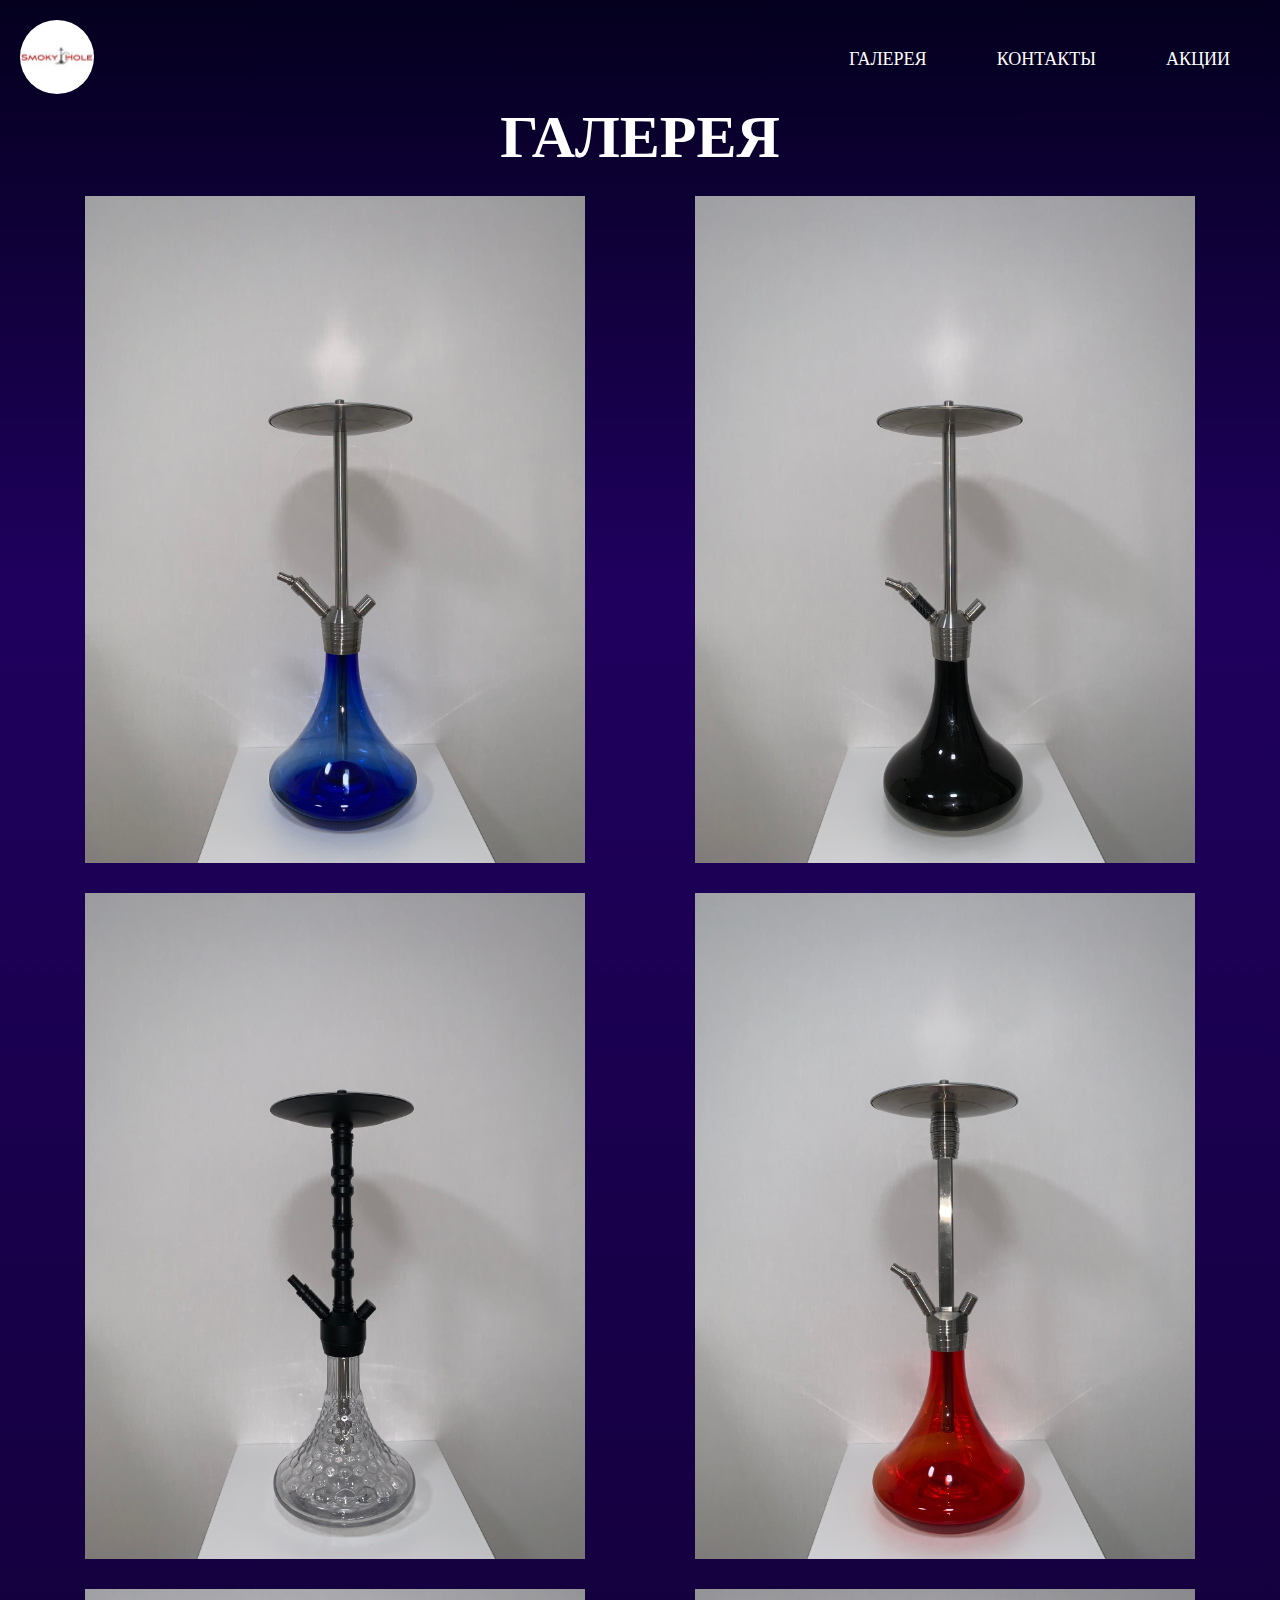
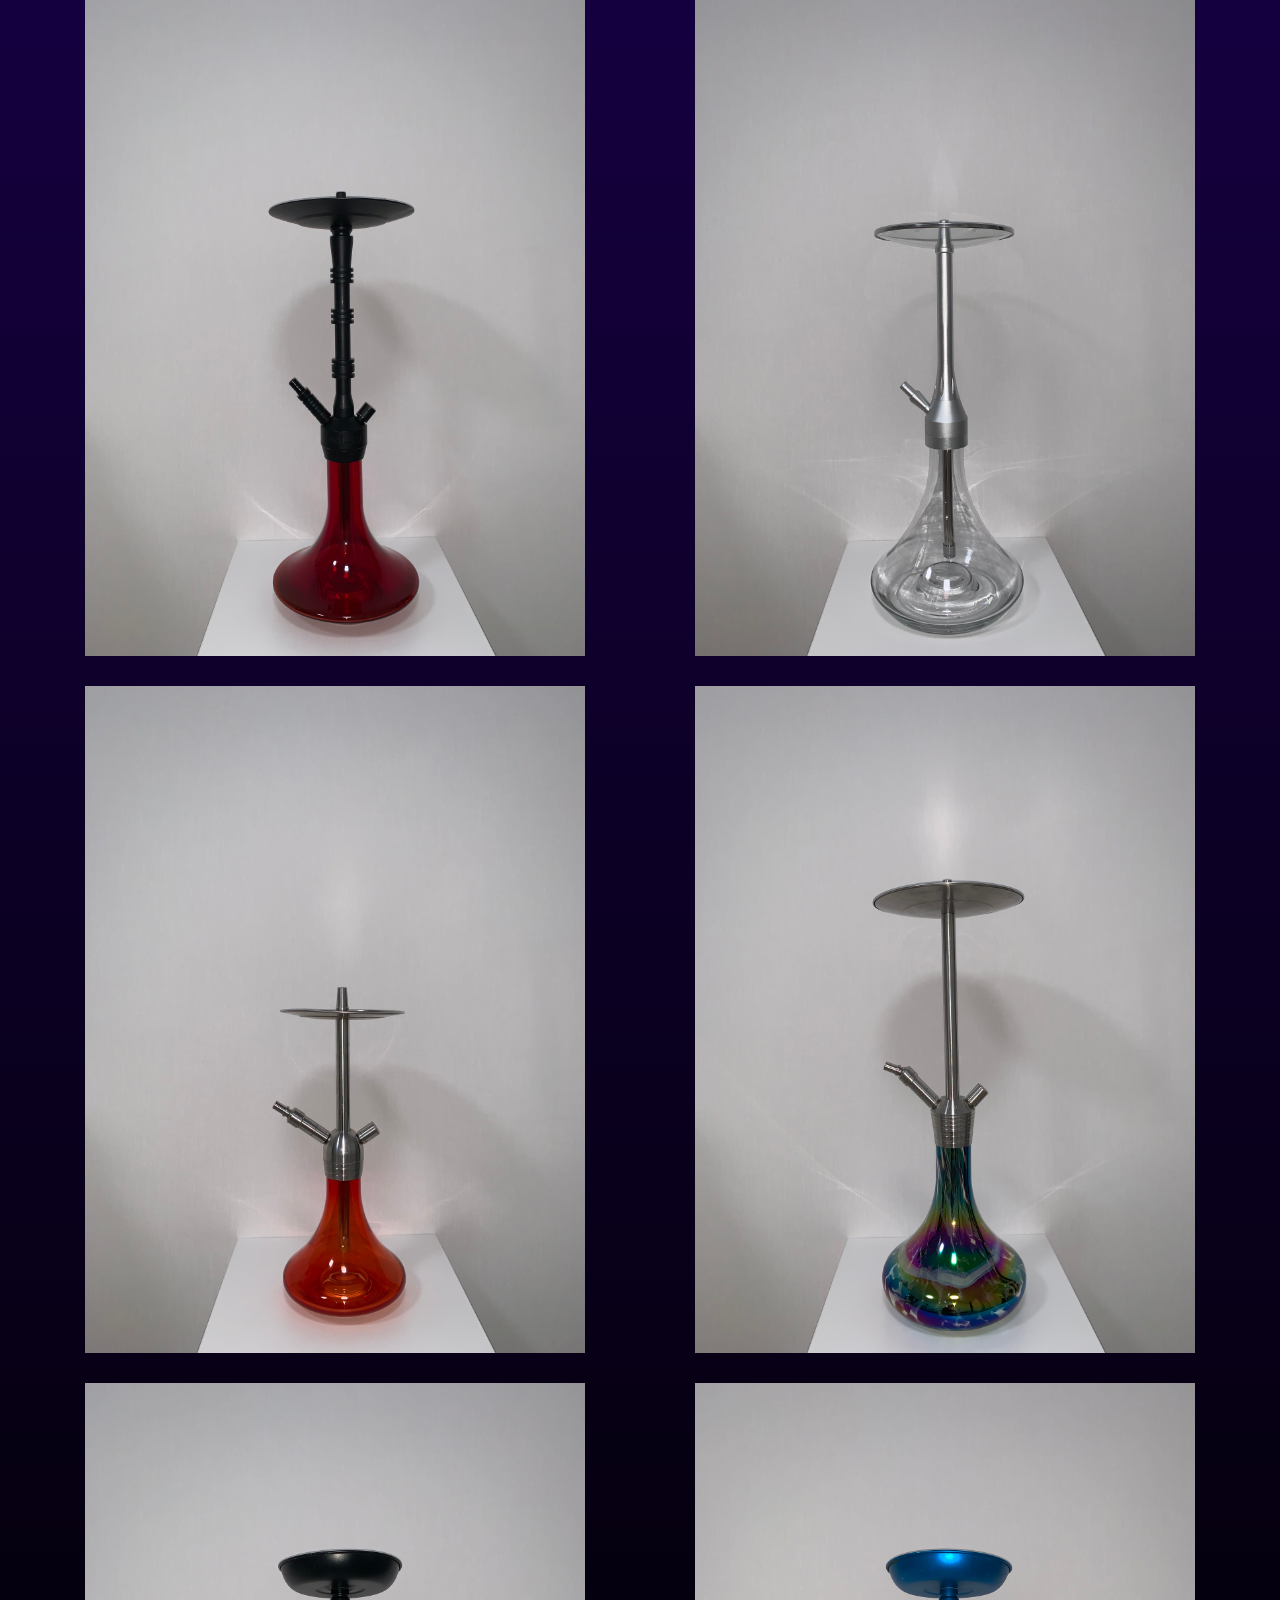
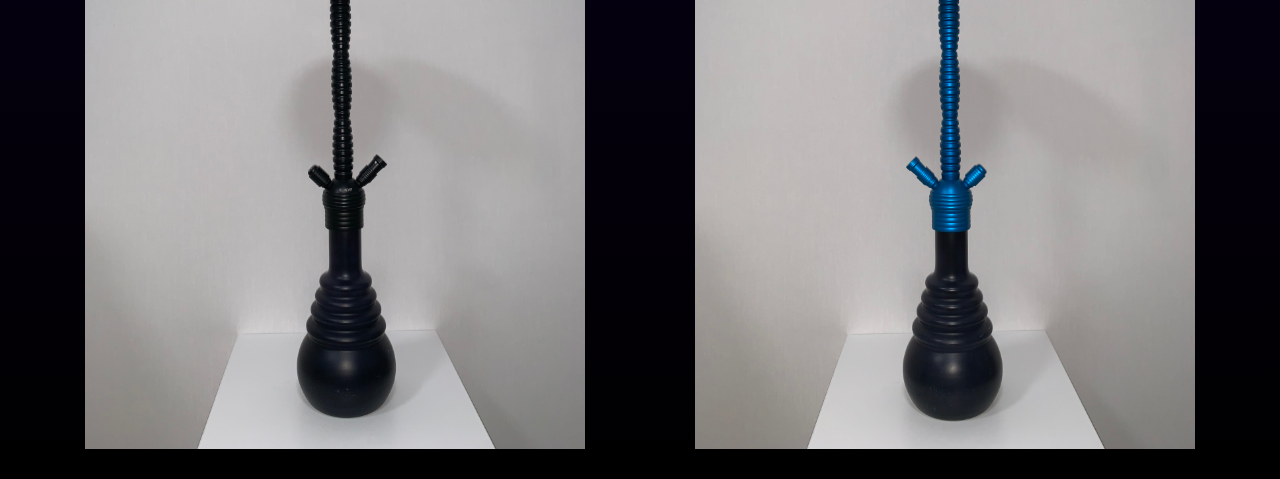
<file: smokyHoleGalery.html>
<!DOCTYPE html>
<html lang="en">
<head>
    <meta charset="UTF-8">
    <meta http-equiv="X-UA-Compatible" content="IE=edge">
    <meta name="viewport" content="width=device-width, initial-scale=1.0">
    <title>Smoky Hole</title>
    <link rel="stylesheet" href="./style/style.css">
</head>
<body>
    <header class="header">
        <div>
            <a href="./index.html">
                <img src="./img/logo.jpg" class="logo">
            </a>
        </div>
        <nav class="navig">
            <ul>
                <li>
                    <a class="nav" href="./smokyHoleGalery.html">Галерея

                    </a>
                </li>
                <li>
                    <a class="nav" href="#">Контакты

                    </a>
                    <ul>
                        <li>
                            <a href="https://www.instagram.com/smoky_hole/">instagram</a>
                        </li>
                        <li>
                            <a href="#">tell</a>
                        </li>
                    </ul>
                </li>
                <li>
                    <a class="nav">Акции

                    </a>
                </li>
            </ul>
        </nav>
    </header>  
    <section>
        <h2 class="galery">
            ГАЛЕРЕЯ
        </h2>
        <div class="image" >
        <img class="img" src="./img/кальян/IMG_3629.jpg">
        <img class="img" src="./img/кальян/IMG_3631.jpg">
        </div>
        <div class="image">
        <img class="img" src="./img/кальян/IMG_3632.jpg">
        <img class="img" src="./img/кальян/IMG_3634.jpg">
    </div>
    <div class="image">
        <img class="img" src="./img/кальян/IMG_3635.jpg">
        <img class="img" src="./img/кальян/IMG_3636.jpg">
    </div>
    <div class="image">
        <img class="img" src="./img/кальян/IMG_3637.jpg">
        <img class="img" src="./img/кальян/IMG_3638.jpg">
    </div>
    <div class="image">
        <img class="img" src="./img/кальян/IMG_3639.jpg">
        <img class="img" src="./img/кальян/IMG_3641.jpg">
    </div>
    </section>
    
</body>
</html>
</file>
<file: style/style.css>
*{
    margin: 0;
    padding: 0;
    font-size: 16px;
    font-weight: normal;
}

body{
   /* background-image: url(../img/phon.jpg);*/
   /* Permalink - use to edit and share this gradient: https://colorzilla.com/gradient-editor/#04001e+0,1f005e+16,000000+100 */
background: #04001e; /* Old browsers */
background: -moz-linear-gradient(top,  #04001e 0%, #1f005e 16%, #000000 100%); /* FF3.6-15 */
background: -webkit-linear-gradient(top,  #04001e 0%,#1f005e 16%,#000000 100%); /* Chrome10-25,Safari5.1-6 */
background: linear-gradient(to bottom,  #04001e 0%,#1f005e 16%,#000000 100%); /* W3C, IE10+, FF16+, Chrome26+, Opera12+, Safari7+ */
filter: progid:DXImageTransform.Microsoft.gradient( startColorstr='#04001e', endColorstr='#000000',GradientType=0 ); /* IE6-9 */

    background-repeat:no-repeat;
    background-size: cover;
}

.header{
    display: flex;
    justify-content: space-between;
    align-items: center;
    margin: 20px;
}
.navig li{
    list-style: none;
}
.navig>ul{
display: flex;
justify-content: center;
}
.navig>ul li a{
display: block;
padding: 5px 30px 5px 40px;
font-size: 18px;
color: white;
text-decoration: none;
text-transform: uppercase;
cursor: pointer;
}
.navig li ul{
   position: absolute;
  min-height: 150px;
  padding: 25px;
  
}
.navig li>ul li a{
    padding: 10px;
    text-transform: none;
    display: none;
    
}
.navig li:hover ul a{
    display: block;
}


.header_2{
    color: white;
    text-align: center;
    padding: 35px 0 50px;
    background-repeat: no-repeat;
    background-size: cover;
    background-position: center;
    margin-bottom: 50px;
}

.text{
    font-weight: bold;
    font-size: 60px;
    line-height: 38px;
    margin: 10px 0 40px;
}

.text_2{
    font-weight: bold;
    font-size: 40px;
    line-height: 38px;
    margin: 10px 0 40px;
}
.text_3{
    font-weight: bold;
    font-size: 40px;
    line-height: 38px;
    margin: 50px 0 40px;
}

.galery{
    font-weight: bold;
    font-size: 60px;
    line-height: 38px;
    margin: 10px 0 40px;
    text-align: center;
    color: white;
}


.logo{
    width: 74px;
    border-radius: 50%;
}

.img{
    width: 500px ;
    
}
.image{
    display: flex;
    justify-content: space-around;
    margin: 30px;
}

.imga{
    width: 400px ;
    height: 400px ;
}
.imgo{
    display: flex;
    justify-content: space-between ;
    margin: 40px;
}
.dost{
    color: white;
    padding: 75px 75px 75px 10px;
    font-size: 20px;
}
</file>
